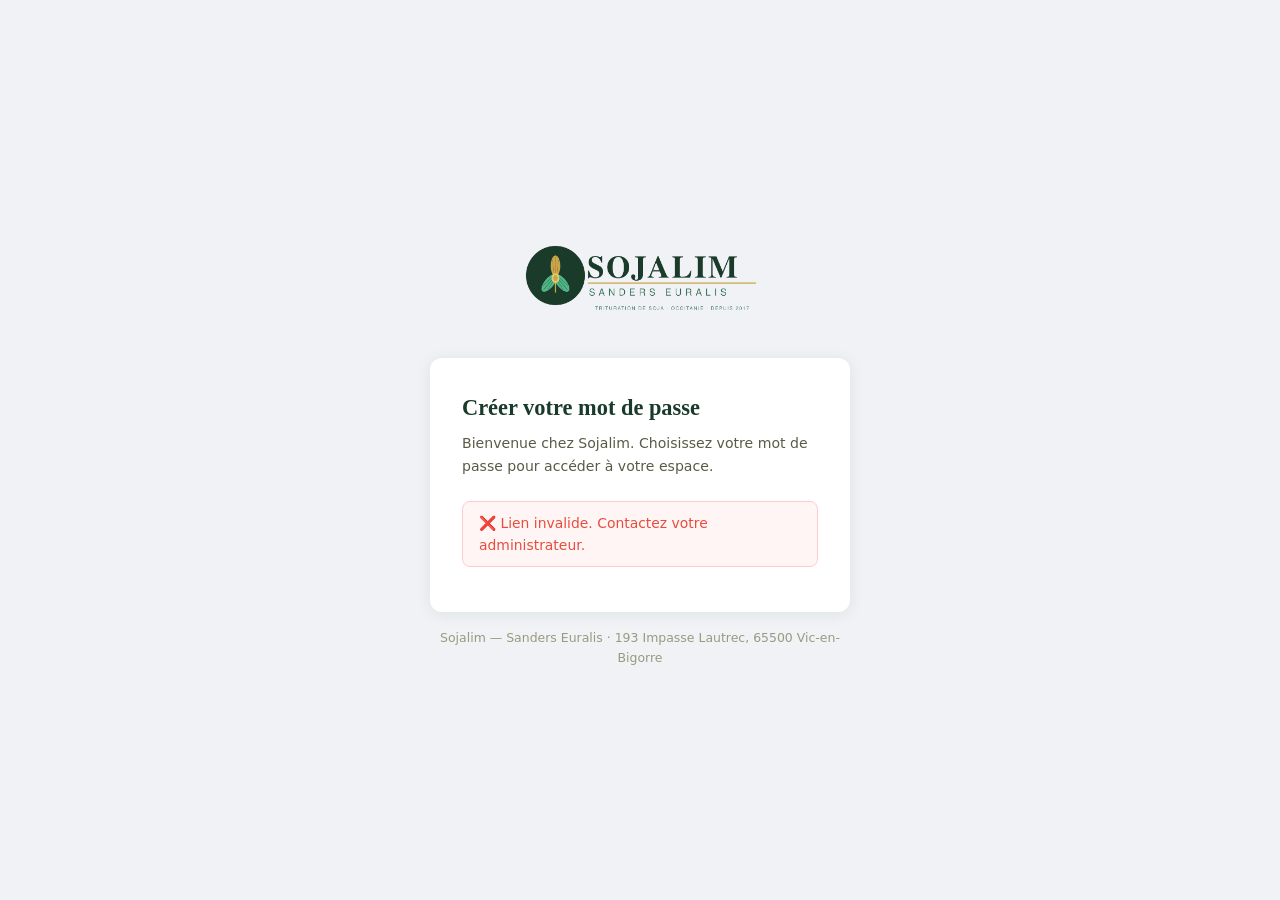
<file: setup-password.html>
<!DOCTYPE html>
<html lang="fr" dir="ltr">
<head>
  <meta charset="UTF-8"/><meta name="viewport" content="width=device-width,initial-scale=1"/>
  <title>Créer votre mot de passe — Sojalim</title>
  <link rel="stylesheet" href="css/app.css"/>
</head>
<body style="background:var(--bg);min-height:100vh;display:flex;flex-direction:column;align-items:center;justify-content:center;padding:2rem">

  <div style="width:100%;max-width:420px">
    <!-- Logo -->
    <div style="text-align:center;margin-bottom:2rem">
      <img src="logo.png" alt="Sojalim" style="max-width:260px;width:100%;object-fit:contain"/>
    </div>

    <div class="card" style="padding:2rem">
      <h2 style="margin-bottom:.4rem;font-size:1.4rem">Créer votre mot de passe</h2>
      <p style="color:var(--sub);font-size:.88rem;margin-bottom:1.5rem">Bienvenue chez Sojalim. Choisissez votre mot de passe pour accéder à votre espace.</p>

      <div id="page-content">
        <div class="loader"><div class="spinner"></div></div>
      </div>
    </div>

    <p style="text-align:center;color:var(--muted);font-size:.78rem;margin-top:1rem">
      Sojalim — Sanders Euralis · 193 Impasse Lautrec, 65500 Vic-en-Bigorre
    </p>
  </div>

<script src="js/config.js"></script>
<script src="js/auth.js"></script>
<script>
let _token=null,_userData=null;

async function init(){
  const params=new URLSearchParams(location.search);
  _token=params.get('token');
  const el=document.getElementById('page-content');

  if(!_token){
    el.innerHTML='<div class="al al--e">❌ Lien invalide. Contactez votre administrateur.</div>';return;
  }

  // Vérifie le token
  try{
    const rows=await SB.select('setup_tokens',{
      token:`eq.${_token}`,used:'eq.false',select:'id,user_id,expires_at'
    });
    if(!rows?.length){el.innerHTML='<div class="al al--e">❌ Ce lien a expiré ou a déjà été utilisé.<br><br>Contactez votre administrateur pour en obtenir un nouveau.</div>';return;}
    const tokenData=rows[0];
    if(new Date(tokenData.expires_at)<new Date()){el.innerHTML='<div class="al al--e">❌ Ce lien a expiré (valable 48h).<br><br>Contactez votre administrateur.</div>';return;}

    // Récupère les infos utilisateur
    const uRows=await SB.select('users',{id:`eq.${tokenData.user_id}`,select:'id,email,first_name,last_name,role'});
    _userData={...uRows[0],tokenId:tokenData.id};

    const roleLabel=_userData.role==='manager'?'🏭 Responsable':'👷 Employé';
    el.innerHTML=`
      <div class="al al--s" style="margin-bottom:1.2rem">
        👋 Bonjour <strong>${_userData.first_name} ${_userData.last_name}</strong> !<br>
        <span style="font-size:.82rem">${roleLabel} · ${_userData.email}</span>
      </div>
      <div id="pw-al"></div>
      <div class="fg" style="margin-bottom:1rem">
        <div class="field s2"><label class="lbl">Nouveau mot de passe *</label>
          <input class="inp" type="password" id="pw1" placeholder="8 caractères minimum" oninput="checkStrength()"/>
          <div id="pw-strength" style="margin-top:.3rem;height:4px;background:var(--cream);border-radius:2px;overflow:hidden"><div id="pw-bar" style="height:100%;width:0;border-radius:2px;transition:all .3s"></div></div>
          <div id="pw-txt" style="font-size:.72rem;color:var(--muted);margin-top:.2rem"></div>
        </div>
        <div class="field s2"><label class="lbl">Confirmer le mot de passe *</label>
          <input class="inp" type="password" id="pw2" placeholder="Répétez votre mot de passe"/>
        </div>
      </div>
      <button class="btn btn--p btn--fw" onclick="savePassword()">✅ Créer mon mot de passe et me connecter</button>`;
  }catch(e){el.innerHTML=`<div class="al al--e">Erreur : ${e.message}</div>`;}
}

function checkStrength(){
  const pw=document.getElementById('pw1').value;
  const bar=document.getElementById('pw-bar');
  const txt=document.getElementById('pw-txt');
  let score=0;
  if(pw.length>=8)score++;
  if(pw.length>=12)score++;
  if(/[A-Z]/.test(pw))score++;
  if(/[0-9]/.test(pw))score++;
  if(/[^a-zA-Z0-9]/.test(pw))score++;
  const colors=['#e74c3c','#e67e22','#f1c40f','#27ae60','#27ae60'];
  const labels=['Trop court','Faible','Moyen','Fort','Très fort'];
  bar.style.width=(score/5*100)+'%';
  bar.style.background=colors[Math.max(0,score-1)]||'#ccc';
  txt.textContent=pw.length>0?(labels[Math.max(0,score-1)]||''):'';
  txt.style.color=colors[Math.max(0,score-1)]||'var(--muted)';
}

async function savePassword(){
  const pw1=document.getElementById('pw1').value;
  const pw2=document.getElementById('pw2').value;
  const al=document.getElementById('pw-al');
  if(pw1.length<8){al.innerHTML='<div class="al al--e">Le mot de passe doit faire au moins 8 caractères.</div>';return;}
  if(pw1!==pw2){al.innerHTML='<div class="al al--e">Les mots de passe ne correspondent pas.</div>';return;}

  const btn=document.querySelector('[onclick="savePassword()"]');
  const done=btnLoading(btn,'Enregistrement…');
  try{
    // Hash et met à jour le mot de passe
    const hash=await SB.rpc('hash_password',{password:pw1});
    await SB.update('users',{id:`eq.${_userData.id}`},{password_hash:hash,status:'active'});

    // Marque le token comme utilisé
    await SB.update('setup_tokens',{id:`eq.${_userData.tokenId}`},{used:true});

    // Connecte automatiquement
    const u=await Auth.login(_userData.email,pw1);
    document.getElementById('page-content').innerHTML=`
      <div style="text-align:center;padding:1rem">
        <div style="font-size:3rem;margin-bottom:1rem">✅</div>
        <h3 style="color:var(--green);margin-bottom:.5rem">Mot de passe créé !</h3>
        <p style="color:var(--sub);margin-bottom:1.5rem">Redirection vers votre espace…</p>
        <div class="spinner" style="margin:0 auto"></div>
      </div>`;
    setTimeout(()=>go('staff.html'),1500);
  }catch(e){done();document.getElementById('pw-al').innerHTML=`<div class="al al--e">${e.message}</div>`;}
}

document.addEventListener('DOMContentLoaded',init);
</script>
</body>
</html>
</file>
<file: css/app.css>
/* SOJALIM RDV — Styles v3 */
html,body{direction:ltr!important}
:root{
  --green:#1a3a2a;--mid:#2d6a4f;--light:#52b788;--g10:#eef7f2;--g20:#d4edda;
  --gold:#c9a84c;--goldL:#e8c96e;--cream:#f5f0e8;--bg:#f0f2f5;
  --text:#1a1a14;--sub:#5a5a46;--muted:#9a9a80;--border:#e0ddd5;
  --red:#e74c3c;--redbg:#fff5f5;--redbrd:#fcc;
  --orange:#e67e22;--blue:#2980b9;--purple:#8e44ad;
  --r:12px;--sh:0 2px 16px rgba(26,58,42,.08);--sh2:0 4px 24px rgba(26,58,42,.12);
}
*,*::before,*::after{box-sizing:border-box;margin:0;padding:0}
body{font-family:'Segoe UI',system-ui,sans-serif;background:var(--bg);color:var(--text);min-height:100vh;font-size:15px;line-height:1.6}
h1,h2,h3,h4{font-family:Georgia,serif;color:var(--green)}
h2{font-size:1.6rem;margin-bottom:1rem}h3{font-size:1.1rem;margin-bottom:.7rem}
a{color:var(--mid);text-decoration:none}a:hover{text-decoration:underline}
/* Layout */
.wrap{max-width:1100px;margin:0 auto;padding:0 1.5rem}
.g2{display:grid;grid-template-columns:1fr 1fr;gap:1.2rem}
.g3{display:grid;grid-template-columns:repeat(3,1fr);gap:1rem}
.g4{display:grid;grid-template-columns:repeat(4,1fr);gap:1rem}
.flex{display:flex}.fxc{align-items:center}.fxb{justify-content:space-between}.fxw{flex-wrap:wrap}
.gap{gap:1rem}.gap-sm{gap:.5rem}.gap-lg{gap:1.5rem}
.mt{margin-top:1rem}.mt-lg{margin-top:2rem}.mb{margin-bottom:1rem}.mb-lg{margin-bottom:2rem}
.tc{text-align:center}.muted{color:var(--muted);font-size:.88rem}.fw{width:100%}
@media(max-width:768px){.g2,.g3,.g4{grid-template-columns:1fr}.hide-m{display:none}}
/* Cards */
.card{background:white;border-radius:var(--r);padding:1.4rem;box-shadow:var(--sh)}
.card--g{background:var(--g10);border:1px solid var(--g20)}
.card--y{background:#fffdf0;border:1px solid #ffe082}
.card--r{background:var(--redbg);border:1px solid var(--redbrd)}
.card--b{border:1px solid var(--border)}
.card--dark{background:var(--green);color:white}
/* Buttons */
.btn{display:inline-flex;align-items:center;gap:.5rem;padding:.65rem 1.3rem;border-radius:8px;border:none;font-weight:700;font-size:.88rem;cursor:pointer;font-family:inherit;transition:all .15s;text-decoration:none;white-space:nowrap}
.btn:hover{opacity:.88;transform:translateY(-1px)}.btn:active{transform:scale(.98)}.btn:disabled{opacity:.4;cursor:not-allowed;transform:none}
.btn--p{background:var(--green);color:white;box-shadow:0 2px 8px rgba(26,58,42,.2)}
.btn--g{background:var(--gold);color:var(--green)}
.btn--o{background:white;color:var(--sub);border:1px solid var(--border)}
.btn--r{background:var(--redbg);color:var(--red);border:1px solid var(--redbrd)}
.btn--gh{background:rgba(255,255,255,.12);color:rgba(245,240,232,.9);border:1px solid rgba(255,255,255,.2)}
.btn--blue{background:#e8f4ff;color:var(--blue);border:1px solid #bee3f8}
.btn--sm{padding:.3rem .75rem;font-size:.8rem}
.btn--fw{width:100%;justify-content:center;padding:.85rem;font-size:1rem}
.btn--pill{border-radius:20px;padding:.3rem .8rem;font-size:.78rem}
.btn--pill.on{background:var(--green);color:white;border-color:var(--green)}
/* Forms */
.field{display:flex;flex-direction:column;gap:.3rem}
.lbl{font-size:.75rem;font-weight:700;color:var(--sub);text-transform:uppercase;letter-spacing:.07em}
.inp,.sel,.ta{width:100%;padding:.72rem 1rem;border:1.5px solid var(--border);border-radius:8px;font-size:.93rem;color:var(--text);outline:none;background:white;font-family:inherit;transition:border-color .15s;direction:ltr;text-align:left}
.inp:focus,.sel:focus,.ta:focus{border-color:var(--mid);box-shadow:0 0 0 3px rgba(45,106,79,.1)}
.ta{resize:vertical;min-height:70px}
.fg{display:grid;grid-template-columns:1fr 1fr;gap:.9rem}
.fg .s2{grid-column:span 2}
@media(max-width:600px){.fg{grid-template-columns:1fr}.fg .s2{grid-column:1}}
/* Alerts */
.al{padding:.6rem 1rem;border-radius:8px;font-size:.87rem;margin-bottom:.8rem}
.al--e{background:var(--redbg);color:var(--red);border:1px solid var(--redbrd)}
.al--s{background:var(--g10);color:var(--mid);border:1px solid var(--g20)}
.al--w{background:#fff8e6;color:var(--orange);border:1px solid #ffe082}
.al--i{background:#e8f4ff;color:var(--blue);border:1px solid #bee3f8}
/* Header */
.hdr{background:#f8f8f6;padding:.75rem 1.5rem;display:flex;align-items:center;justify-content:space-between;position:sticky;top:0;z-index:100;box-shadow:0 2px 12px rgba(0,0,0,.08);border-bottom:1px solid #e0ddd5}
.hdr__logo{display:flex;align-items:center;gap:.9rem}
.hdr__logo img{height:24px;filter:brightness(0) invert(1);opacity:.8}
.hdr__sep{width:1px;height:26px;background:rgba(255,255,255,.15)}
.hdr__nav{display:flex;align-items:center;gap:.3rem;flex-wrap:wrap}
.hdr__btn{padding:.38rem .85rem;border-radius:6px;border:1px solid var(--border);background:white;color:var(--sub);font-weight:600;font-size:.8rem;cursor:pointer;font-family:inherit;text-decoration:none;transition:all .15s}
.hdr__btn:hover,.hdr__btn.on{background:var(--green);color:white;border-color:var(--green)}
.hdr__role{background:var(--g10);color:var(--mid);border:1px solid var(--g20);border-radius:12px;padding:.18rem .65rem;font-size:.73rem;font-weight:700}
/* Sidebar admin */
.layout{display:flex;min-height:100vh}
.sb{width:220px;background:var(--green);flex-shrink:0;display:flex;flex-direction:column;position:sticky;top:0;height:100vh;overflow-y:auto}
.sb__brand{padding:1.1rem 1rem;border-bottom:1px solid rgba(255,255,255,.1)}
.sb__brand img{height:17px;filter:brightness(0) invert(1);opacity:.55;display:block;margin-bottom:.35rem}
.sb__sub{color:rgba(245,240,232,.38);font-size:.68rem;margin-top:.35rem}
.sb__nav{flex:1;padding:.7rem .6rem}
.sb__lnk{display:block;width:100%;text-align:left;padding:.6rem .8rem;border-radius:8px;margin-bottom:.18rem;font-size:.84rem;font-weight:600;color:rgba(245,240,232,.7);background:transparent;border:none;cursor:pointer;font-family:inherit;transition:all .15s}
.sb__lnk:hover{background:rgba(255,255,255,.07);color:rgba(245,240,232,.95)}
.sb__lnk.on{background:rgba(201,168,76,.2);color:var(--goldL);border:1px solid rgba(201,168,76,.3)}
.sb__foot{padding:.9rem .6rem;border-top:1px solid rgba(255,255,255,.1);display:flex;flex-direction:column;gap:.45rem}
.main{flex:1;background:var(--bg);overflow-y:auto}
.content{padding:1.8rem;max-width:1060px}
@media(max-width:900px){.layout{flex-direction:column}.sb{width:100%;height:auto;position:relative}.sb__nav{display:flex;flex-wrap:wrap;gap:.25rem}.sb__lnk{width:auto;padding:.35rem .75rem}}
/* Hero / Landing */
.hero{background:linear-gradient(150deg,var(--green) 0%,#163020 50%,var(--mid) 100%);position:relative;overflow:hidden}
.hero__dots{position:absolute;top:0;right:0;bottom:0;left:0;opacity:.04;pointer-events:none;background-image:radial-gradient(circle,#fff 1.5px,transparent 1.5px);background-size:32px 32px}
.hero__top{display:flex;justify-content:space-between;align-items:center;padding:.7rem 2.5rem;border-bottom:1px solid rgba(255,255,255,.08);position:relative;z-index:10;background:white}
.hero__logos{display:flex;align-items:center;gap:1.1rem}
.hero__logos img{height:48px;object-fit:contain}
.hero__body{max-width:1100px;margin:0 auto;padding:3rem 2.5rem 2.5rem;display:grid;grid-template-columns:1fr 420px;gap:4rem;align-items:center;position:relative;z-index:10}
@media(max-width:900px){.hero__body{grid-template-columns:1fr;padding:2rem 1.5rem;gap:2rem}.hero__top{padding:.8rem 1.2rem}}
.hero__tag{display:inline-block;background:rgba(201,168,76,.15);border:1px solid rgba(201,168,76,.35);border-radius:20px;padding:.28rem .85rem;font-size:.76rem;color:var(--goldL);letter-spacing:.08em;text-transform:uppercase;margin-bottom:1rem}
.hero__h1{font-size:2.4rem;color:white;line-height:1.2;margin-bottom:.9rem}
.hero__h1 span{color:var(--goldL);font-size:1.7rem;display:block}
.hero__sub{color:rgba(245,240,232,.7);font-size:.97rem;line-height:1.7;margin-bottom:1.8rem}
.kpis{display:grid;grid-template-columns:repeat(4,1fr);gap:.7rem;margin-bottom:1.8rem}
@media(max-width:600px){.kpis{grid-template-columns:1fr 1fr}}
.kpi{background:rgba(255,255,255,.07);border:1px solid rgba(255,255,255,.12);border-radius:10px;padding:.85rem .65rem;text-align:center}
.kpi__v{font-size:1.45rem;font-weight:800;color:var(--goldL);line-height:1;font-family:Georgia,serif}
.kpi__l{font-size:.68rem;color:rgba(245,240,232,.55);margin-top:.25rem;line-height:1.4}
.certs{display:flex;flex-wrap:wrap;gap:.45rem}
.cert{background:rgba(82,183,136,.15);border:1px solid rgba(82,183,136,.35);border-radius:20px;padding:.25rem .75rem;font-size:.72rem;color:rgba(245,240,232,.8)}
.counter-wrap{display:flex;gap:.7rem;flex-wrap:wrap;margin-top:1rem}
.counter{display:flex;align-items:center;gap:.55rem;background:rgba(201,168,76,.15);border:1px solid rgba(201,168,76,.3);border-radius:10px;padding:.55rem .9rem}
.counter__v{font-size:1.35rem;font-weight:800;color:var(--goldL);line-height:1}
.counter__l{font-size:.69rem;color:rgba(245,240,232,.6)}
/* Auth */
.auth-box{background:white;border-radius:14px;padding:1.7rem;box-shadow:0 20px 60px rgba(0,0,0,.4)}
.demo{background:var(--cream);border-radius:8px;padding:.75rem .9rem;font-size:.76rem;color:var(--sub);border:1px solid var(--border);margin-bottom:1.1rem}
.demo strong{color:var(--green);display:block;margin-bottom:.3rem}
code{background:var(--cream);padding:0 .3rem;border-radius:3px;font-size:.75rem;font-family:monospace}
/* Dashboard transporteur */
.dash-stats{display:grid;grid-template-columns:repeat(4,1fr);gap:1rem;margin-bottom:1.5rem}
@media(max-width:768px){.dash-stats{grid-template-columns:1fr 1fr}}
.stat-card{background:white;border-radius:var(--r);padding:1.2rem;box-shadow:var(--sh);border-left:4px solid var(--mid);position:relative;overflow:hidden}
.stat-card::after{content:'';position:absolute;top:-20px;right:-20px;width:80px;height:80px;border-radius:50%;opacity:.06;background:var(--mid)}
.stat-card__icon{font-size:1.4rem;margin-bottom:.3rem}
.stat-card__val{font-size:2rem;font-weight:800;line-height:1;color:var(--mid)}
.stat-card__lbl{font-size:.78rem;color:var(--muted);margin-top:.2rem}
/* Prochain RDV banner */
.next-rdv{background:linear-gradient(135deg,var(--green) 0%,var(--mid) 100%);border-radius:var(--r);padding:1.4rem 1.8rem;color:white;display:flex;align-items:center;justify-content:space-between;flex-wrap:wrap;gap:1rem;margin-bottom:1.5rem;box-shadow:var(--sh2)}
.next-rdv__label{font-size:.75rem;color:rgba(245,240,232,.6);text-transform:uppercase;letter-spacing:.08em;margin-bottom:.3rem}
.next-rdv__date{font-size:1.5rem;font-weight:700;font-family:Georgia,serif;color:var(--goldL)}
.next-rdv__info{font-size:.88rem;color:rgba(245,240,232,.8);margin-top:.2rem}
.next-rdv__ref{font-family:monospace;font-size:1rem;color:white;background:rgba(255,255,255,.1);padding:.3rem .8rem;border-radius:6px}
/* Stepper */
.stepper{display:flex;background:white;border-radius:var(--r);overflow:hidden;box-shadow:var(--sh);margin-bottom:1.8rem}
.step{flex:1;padding:.9rem .5rem;text-align:center;color:var(--muted);border-right:1px solid var(--border)}
.step:last-child{border-right:none}
.step.done{background:var(--mid);color:white}
.step.now{background:var(--green);color:white}
.step__ico{font-size:1.1rem}
.step__lbl{font-size:.72rem;font-weight:600;text-transform:uppercase;letter-spacing:.06em;margin-top:.2rem}
/* Slots */
.slots{display:flex;flex-wrap:wrap;gap:.4rem}
.slot{padding:.45rem .9rem;border-radius:7px;border:2px solid var(--mid);font-weight:600;font-size:.83rem;cursor:pointer;font-family:inherit;background:white;color:var(--mid);transition:all .15s}
.slot:hover:not(:disabled){background:var(--mid);color:white;transform:translateY(-1px)}
.slot.taken{border-color:var(--border);background:var(--cream);color:var(--muted);cursor:not-allowed;text-decoration:line-through}
.slot.selected{background:var(--green);border-color:var(--green);color:white}
/* Appt cards */
.appt{background:white;border-radius:var(--r);box-shadow:var(--sh);overflow:hidden;margin-bottom:.7rem;transition:box-shadow .15s}
.appt:hover{box-shadow:var(--sh2)}
.appt__hd{display:flex;align-items:center;gap:.85rem;padding:.85rem 1.2rem;cursor:pointer}
.appt__hd:hover{background:#f8f8f8}
.appt__slot{border-radius:6px;padding:.28rem .65rem;font-size:.8rem;font-weight:700;flex-shrink:0;color:white;background:#27ae60}
.appt__slot.wl{background:var(--orange)}.appt__slot.xx{background:var(--red)}
.appt__info{flex:1}
.appt__title{font-weight:700;color:var(--green);font-size:.9rem}
.appt__sub{font-size:.78rem;color:var(--sub)}
.appt__detail{padding:1rem 1.2rem;border-top:1px solid var(--border);display:none;animation:fadeIn .2s ease}
.appt__grid{display:grid;grid-template-columns:repeat(3,1fr);gap:.55rem;font-size:.85rem;margin-bottom:.9rem}
.df__l{font-size:.7rem;color:var(--muted);text-transform:uppercase;letter-spacing:.06em;display:block}
.df__v{font-weight:700;color:var(--green)}
/* Mention pénalité */
.penalty-badge{display:inline-flex;align-items:center;gap:.35rem;padding:.25rem .65rem;border-radius:20px;font-size:.75rem;font-weight:700}
.penalty-badge.ok{background:var(--g10);color:var(--mid)}
.penalty-badge.warning{background:#fff8e6;color:var(--orange)}
.penalty-badge.danger{background:var(--redbg);color:var(--red)}
.penalty-banner{border-radius:var(--r);padding:1rem 1.3rem;margin-bottom:1.2rem;display:flex;align-items:center;gap:.9rem}
.penalty-banner.warning{background:#fff8e6;border:1px solid #ffe082}
.penalty-banner.danger{background:var(--redbg);border:1px solid var(--redbrd)}
/* Calendar */
.cal-hd{display:grid;grid-template-columns:repeat(7,1fr);gap:3px;margin-bottom:3px}
.cal-dn{text-align:center;font-size:.76rem;font-weight:700;color:var(--muted);padding:.35rem 0}
.cal-dn.we{color:var(--red)}
.cal-grid{display:grid;grid-template-columns:repeat(7,1fr);gap:3px}
.cal-cell{border-radius:8px;border:1.5px solid var(--border);background:white;padding:.45rem .4rem;min-height:68px;cursor:pointer;transition:all .15s}
.cal-cell:hover{border-color:var(--mid);box-shadow:var(--sh)}
.cal-cell.empty{background:transparent;border-color:transparent;cursor:default}
.cal-cell.today{outline:2px solid var(--mid);outline-offset:1px}
.cal-cell.closed{background:var(--redbg);cursor:default}
.cal-cell.full{background:#fff3e0}
.cal-cell.has{background:var(--g10);border-color:var(--g20)}
.cal-num{font-size:.78rem;font-weight:700;margin-bottom:.25rem}
.cal-num.we,.cal-num.cl{color:var(--red)}.cal-num.td{color:var(--mid)}
.cal-cnt{font-size:.68rem;color:var(--mid);font-weight:600}
.cal-bar{height:4px;background:var(--cream);border-radius:2px;margin-top:.25rem;overflow:hidden}
.cal-fill{height:100%;border-radius:2px;background:var(--light)}
.cal-fill.or{background:var(--orange)}
/* Search */
.srch{position:relative}
.srch-ico{position:absolute;left:1rem;top:50%;transform:translateY(-50%);color:var(--muted);pointer-events:none}
.srch-inp{padding-left:2.5rem!important}
/* PWA */
.pwa-wrap{position:relative}
.pwa-tip{position:absolute;bottom:calc(100% + 10px);left:0;background:white;border-radius:12px;padding:1rem 1.1rem;box-shadow:0 8px 30px rgba(0,0,0,.2);width:275px;z-index:200;border:1px solid var(--border);display:none}
.pwa-tip.open{display:block}
.pwa-tip::after{content:'';position:absolute;bottom:-7px;left:22px;width:14px;height:14px;background:white;transform:rotate(45deg);border-right:1px solid var(--border);border-bottom:1px solid var(--border)}
/* Badges */
.badge{display:inline-block;padding:.18rem .55rem;border-radius:12px;font-size:.73rem;font-weight:700}
.badge--g{background:var(--g10);color:var(--mid)}
.badge--r{background:var(--redbg);color:var(--red)}
.badge--o{background:#fff3e0;color:var(--orange)}
.badge--y{background:#fff8dc;color:#a07800}
.badge--b{background:#e8f4ff;color:var(--blue)}
/* Footer */
.footer{background:var(--green);padding:1.4rem 2.5rem;display:flex;align-items:center;justify-content:space-between;flex-wrap:wrap;gap:1rem}
.footer img{height:19px;filter:brightness(0) invert(1);opacity:.5}
.footer__txt{color:rgba(245,240,232,.38);font-size:.76rem}
/* Loader */
.loader{display:flex;align-items:center;justify-content:center;min-height:200px;flex-direction:column;gap:.8rem;color:var(--mid)}
.spinner{width:30px;height:30px;border:3px solid var(--border);border-top-color:var(--mid);border-radius:50%;animation:spin .8s linear infinite}
@keyframes spin{to{transform:rotate(360deg)}}
.fade{animation:fadeIn .25s ease}
@keyframes fadeIn{from{opacity:0;transform:translateY(5px)}to{opacity:1;transform:none}}
/* User cards */
.user-card{background:white;border-radius:var(--r);box-shadow:var(--sh);padding:.9rem 1.1rem;display:flex;align-items:center;gap:.9rem;flex-wrap:wrap;margin-bottom:.6rem;transition:box-shadow .15s}
.user-card:hover{box-shadow:var(--sh2)}
.user-card__avatar{border-radius:50%;width:38px;height:38px;display:flex;align-items:center;justify-content:center;font-size:1.1rem;flex-shrink:0;color:white}
.user-card__info{flex:1;min-width:180px}
.user-card__name{font-weight:700;color:var(--green);font-size:.92rem}
.user-card__sub{font-size:.78rem;color:var(--sub)}
.user-card__actions{display:flex;gap:.35rem;flex-wrap:wrap}
/* Rôles */
.role-admin{background:#fff8dc;color:#a07800}
.role-transporter{background:var(--g10);color:var(--mid)}
.role-driver{background:#e8f4ff;color:var(--blue)}
/* Tabs nav */
.tab-nav{display:flex;background:white;border-radius:var(--r);padding:.35rem;box-shadow:var(--sh);gap:.25rem;margin-bottom:1.5rem;flex-wrap:wrap}
.tab-nav__btn{flex:1;padding:.55rem .8rem;border-radius:8px;border:none;font-weight:600;font-size:.85rem;cursor:pointer;font-family:inherit;color:var(--muted);background:transparent;transition:all .15s;white-space:nowrap;text-align:center}
.tab-nav__btn:hover{background:var(--g10);color:var(--mid)}
.tab-nav__btn.on{background:var(--green);color:white;box-shadow:0 2px 8px rgba(26,58,42,.2)}
/* Section header */
.section-hdr{display:flex;align-items:center;justify-content:space-between;flex-wrap:wrap;gap:.8rem;margin-bottom:1.2rem}
.section-hdr h2{margin:0}
</file>
